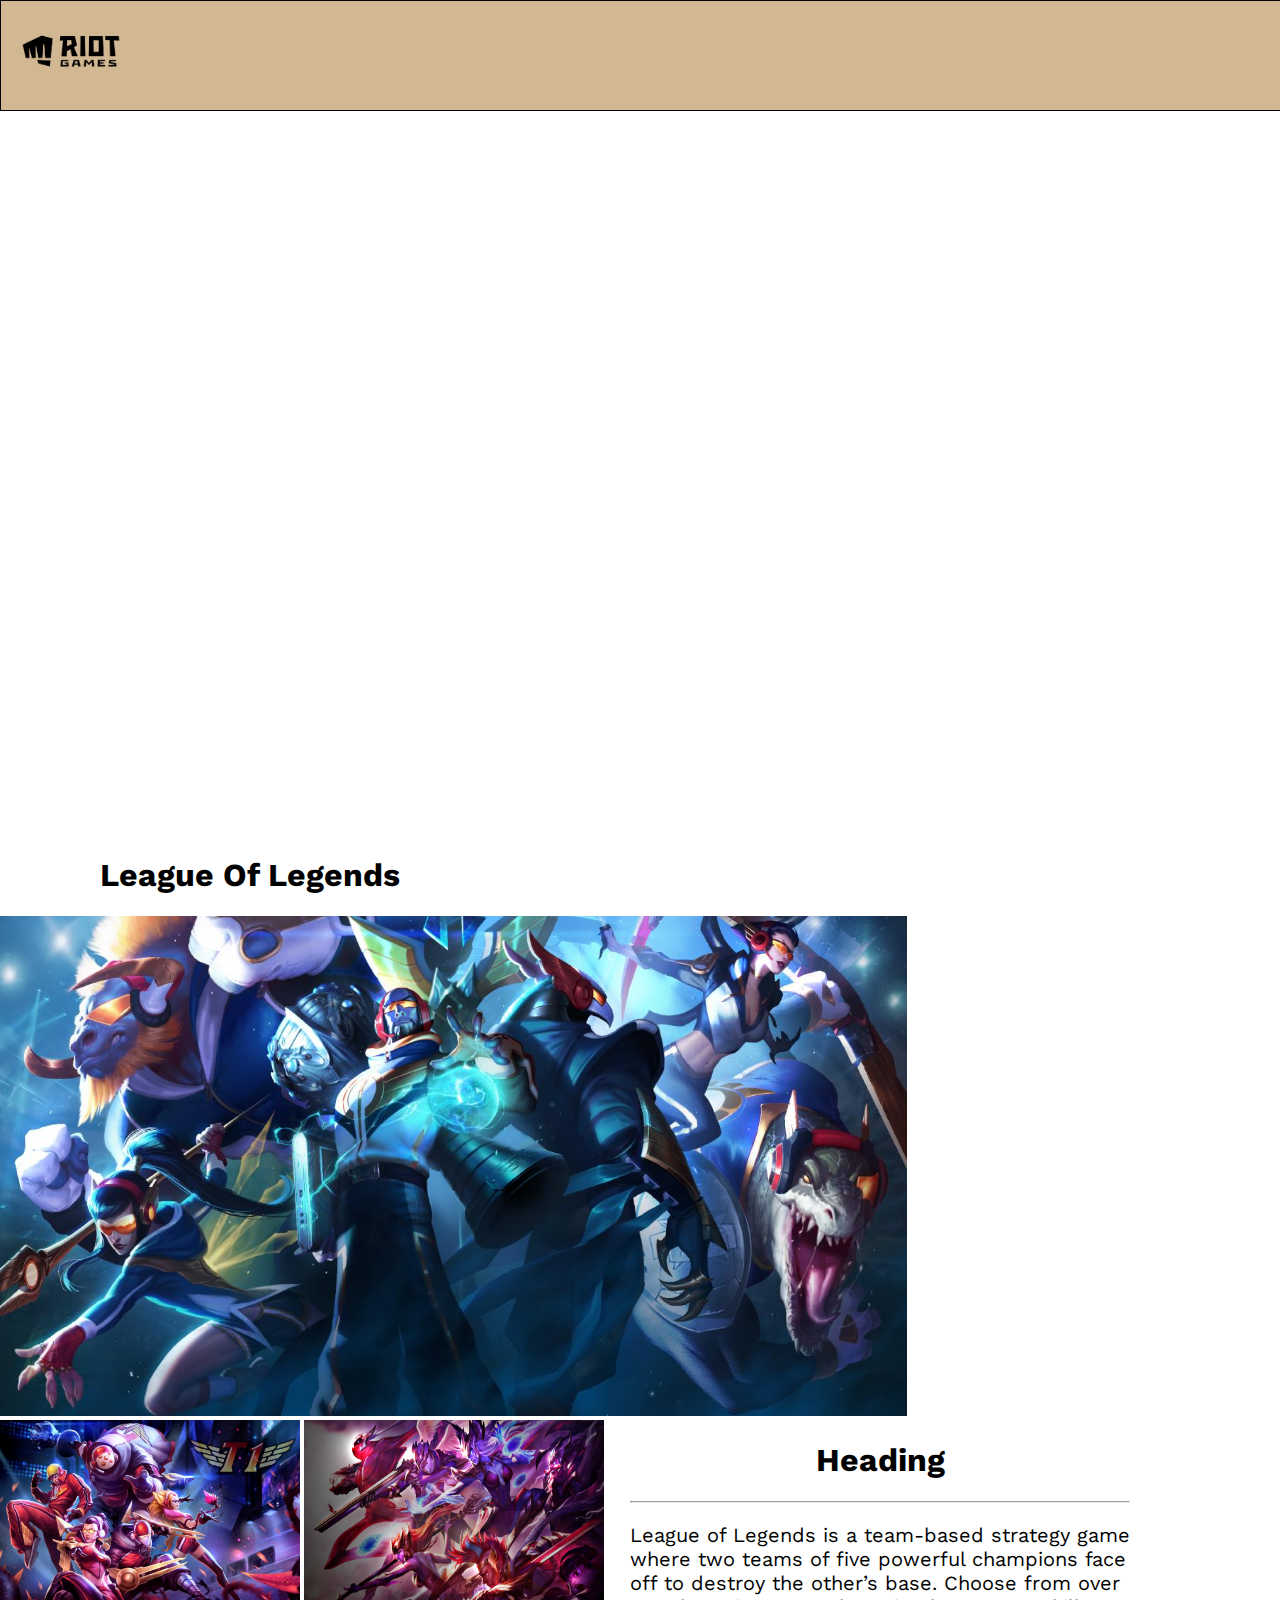
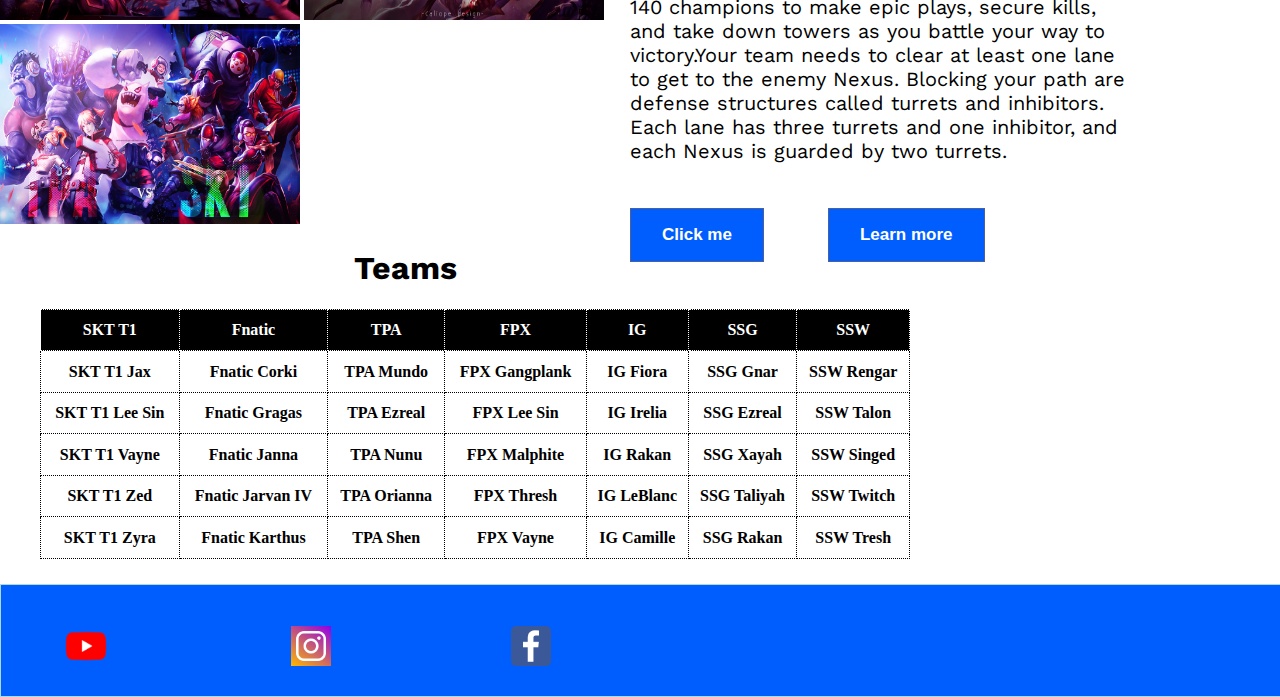
<file: index.html>
<!DOCTYPE html>
<html>
<head>
	<title>My Favourite Game</title>
	<link rel="preconnect" href="https://fonts.gstatic.com">
<link href="https://fonts.googleapis.com/css2?family=Work+Sans:ital,wght@0,400;1,300&display=swap" rel="stylesheet">
	<link rel="preconnect" href="https://fonts.gstatic.com">
<link href="https://fonts.googleapis.com/css2?family=Work+Sans&display=swap" rel="stylesheet">
	<link rel="preconnect" href="https://fonts.gstatic.com">
<link href="https://fonts.googleapis.com/css2?family=Castoro&display=swap" rel="stylesheet">
	<link rel="stylesheet" type="text/css" href="style.css">
</head>
<body>
	<div class="main">
		<div class="header">
			<a href="index.html">
				<img class="nkar" src="nkar.png">
			</a>
			<ul class="menu">
				<li><a href="index.html">Home Page</a></li>
				<li><a href="products.html">Products</a></li>
				<li><a href="single.html">About</a></li>
				<li><a class="page" href="cybersport.html">Page</a></li>
				<li><a href="contact.html">Contact</a></li>
			</ul>
		</div>
		<div class="video"><iframe  src="https://www.youtube.com/embed/zF5Ddo9JdpY" frameborder="0" allow="accelerometer; autoplay; clipboard-write; encrypted-media; gyroscope; picture-in-picture" allowfullscreen></iframe></div>
		<h1>League Of Legends</h1>
		<div class="product_content">
		<div class="nkari div"><img class="nkar1" src="nkar1.jpg"></div>
			<div class="info">
	<h1>Heading</h1>
	<hr>
	<p>League of Legends is a team-based strategy game where two teams of five powerful champions face off to destroy the other’s base. Choose from over 140 champions to make epic plays, secure kills, and take down towers as you battle your way to victory.Your team needs to clear at least one lane to get to the enemy Nexus. Blocking your path are defense structures called turrets and inhibitors. Each lane has three turrets and one inhibitor, and each Nexus is guarded by two turrets.</p>
	<a href="https://signup.na.leagueoflegends.com/en/signup/redownload"><input type="button" name="" class="red" value="Click me"></a>
	<a href="https://na.leagueoflegends.com/en-us/news/"><input type="button" name="" class="blue" value="Learn more"></a>
</div>
		<div class="content">			
				<img class="nkar2" src="nkar2.jpg">
				<img class="nkar3" src="nkar3.jpg">
				<img class="nkar4" src="nkar4.png">
	</div>
	<h1 class="team">Teams</h1>
	<div class="table">
		<table class="table2">
			<tr class="tr1">
				<th>SKT T1</th>
				<th>Fnatic</th>
				<th>TPA</th>
				<th>FPX</th>
				<th>IG</th>
				<th>SSG</th>
				<th>SSW</th>
			</tr>
			<tr>
				<th>SKT T1 Jax</th>
				<th>Fnatic Corki</th>
				<th>TPA Mundo</th>
				<th>FPX Gangplank</th>
				<th>IG Fiora</th>
				<th>SSG Gnar</th>
				<th>SSW Rengar</th>
			</tr>
			<tr>
				<th>SKT T1 Lee Sin</th>
				<th>Fnatic Gragas</th>
				<th>TPA Ezreal</th>
				<th>FPX Lee Sin</th>
				<th>IG Irelia</th>
				<th>SSG Ezreal</th>
				<th>SSW Talon</th>
			</tr>
			<tr>
				<th>SKT T1 Vayne</th>
				<th>Fnatic Janna</th>
				<th>TPA Nunu</th>
				<th>FPX Malphite</th>
				<th>IG Rakan</th>
				<th>SSG Xayah</th>
				<th>SSW Singed</th>
			</tr>
			<tr>
				<th>SKT T1 Zed</th>
				<th>Fnatic Jarvan IV</th>
				<th>TPA Orianna</th>
				<th>FPX Thresh</th>
				<th>IG LeBlanc</th>
				<th>SSG Taliyah</th>
				<th>SSW Twitch</th>
			</tr>
			<tr>
				<th>SKT T1 Zyra</th>
				<th>Fnatic Karthus</th>
				<th>TPA Shen</th>
				<th>FPX Vayne</th>
				<th>IG Camille</th>
				<th>SSG Rakan</th>
				<th>SSW Tresh</th>
			</tr>
		</table>
	</div>
	<div class="footer">
		<ul>
		<li><a href="https://www.youtube.com/user/riotgamesinc"><img class="nkar5" src="nkar5.png"></a></li>
		<li><a href="https://www.instagram.com/leagueoflegends/"><img class="nkar6" src="nkar6.png"></a></li>
		<li><a href="https://www.facebook.com/leagueoflegends"><img class="nkar7" src="nkar7.png"></a></li>
		<li class="li">©Designed by Gurgen Mosyan</li>
		</ul>
	</div>
	</div>
</div>
</body>
</html>
</file>
<file: style.css>
body{
	padding: 0px;
	margin: 0px;
}
.header{
	border: 1px solid;
	width: 1920px;
}
.nkar{
	width: 100px;
	height: 100px;
	margin-left: 20px;
}
.header{
		display:flex;
	justify-content: space-between;
	background-color: #d2b793;
font-family: 'Castoro', serif;
}
ul{
	display: flex;
	list-style-type: none;
	padding-right: 20px;
	padding-top: 20px;
}
a{
	padding-right: 30px;
	text-decoration: none;
	margin-right: 0px;
	color: black;
	font-size: 20px;
	font-family: 'Castoro', serif;
}
.page{
	border-right: none;
}
iframe{
	width: 1920px;
	height: 720px;
}
h1{
	text-align: center;
	font-family: 'Work Sans', sans-serif;
}
.nkar1{
	width: 907px;
	height: 500px;
}
.nkar2,.nkar3,.nkar4{
	width: 300px;
	height: 200px;
}
.info p,h1{
	width: 500px;
}
.info{
	width: 500px;
	float: right;
	margin-right: 150px;
}
.nkari.div{
	width: 1000px;
	display: inline;
}
.info p{
	font-size: 20px;
	font-family: 'Work Sans', sans-serif;
}
.red,.blue{
	border-radius: 28px solid;
	border: 1px solid #4e6096;
	background-color: #005eff;
	color: #ffffff;
	font-size: 17px;
	font-weight: bold;
	text-decoration: none;
	padding: 16px 31px;
	font-family: Arial;
	margin-top: 25px;
}
.blue{
	margin-left: 30px;
}
.nkar5,.nkar6,.nkar7,.nkar8{
	width: 50px;
	height: 50px;
	margin-left: 20px;
}
.footer{
	border: 1px solid lightblue;
	background-color: #005eff;
	width: 1920px;
}
.nkar6,.nkar7{
	width: 40px;
	height: 40px;
	margin-top: 5px;
	margin-left: 150px;
}
.table2{
	border: 1px dotted;
	border-collapse: collapse;
	margin-top: 15px;
	margin-left: 40px;
	width: 870px;
	height: 250px;
}
.tr1{
	border: 1px dotted;	
}
th{
	border: 1px dotted;
}
.tr1{
	background-color: black;
	color:  white;
}
.team{
	margin-left: 180px;
}
.footer{
	margin-top: 25px;
}
.mejtex{
	margin: 0px auto;
}
/*Product*/
.card{
	border: 1px solid black;
	width: 300px;
	padding: 20px;
	background-color: white;
	border-radius: 10px;
	height: 380px;
}
.title{
	color: black;
	position: relative;
	bottom: 50px;
	left: 25px;
	color: white;
}
.single{
	text-decoration: none;
	color: black;
}
.parent{
	margin-top: 25px;
	display: flex;
	justify-content: space-around;
}
.nkar8,.nkar9,.nkar10,.nkar11,.nkar12,.nkar13{
	width: 300px;
}
.nkar8{
	height: 177px;
	margin-left: 0px;
}
.parent1{
	margin-top: 200px;
	display: flex;
	justify-content: space-around;
}
.card1{
	border: 1px solid black;
	width: 300px;
	padding: 20px;
	background-color: white;
	border-radius: 10px;
	height: 400px;
}
.nkar14{
	margin-top: 120px;
	float: left;
	width: 800px;
	margin-left: 100px;
	height: 600px;

}
.anun{
	margin-left: 900px;
}
.paragraph2,.gic{
	width: 600px;
	margin-left: 1000px;
	margin-top: 40px;
	font-size: 17px;
	font-family: 'Nunito', sans-serif;
}
.yellow{
	border-radius: 28px solid;
	border: 1px solid #4e6096;
	background-color: #005eff;
	color: #ffffff;
	font-size: 17px;
	font-weight: bold;
	text-decoration: none;
	padding: 16px 31px;
	font-family: Arial;
	margin-left: 1200px;
	position: relative;
	bottom: 70px;
}
.link2{
	width: 100px;
}
.input,.textarea{
	width: 400px;
	margin: 20px;
	padding: 12px;
	border: 1px solid #ccc;
	border-radius: 4px;
}
.submit{
	width: 120px;
	background: #4CAF50;
	color: white;
	padding: 12px 20px;
	border-radius: 4px;
	border: 1px solid;
	position: relative;
	top: 30px;
	right: 140px;
}
.contentcontact{
	width: 800px;
	height: 500px;
	margin-left: 200px;
	margin-top: 30px;
}
form{
	height: 400px;
}
textarea{
	height: 200px;
}
.map{
	width: 800px;
	height:400px;
	position: relative;
	left: 900px;
	bottom: 450px;
}
.anun2{
	position: relative;
	left: 1000px;
	bottom: 500px;
}
.div{
	height: 100px;
}
.anun6{
	margin-left: 700px ;
}
.nkar15{
	width: 900px;
	height: 500px;
}
.table1{
	border: 1px dotted;
	border-collapse: collapse;
	margin-top: 15px;
	margin-left: 40px;
	width: 870px;
	height: 250px;
	float: right;
	margin-right: 50px;
	margin-top: 120px;
}
.tr{
	border: 1px dotted;	
}
.header1{
	border: 1px solid;
	width: 1920px;
	display:flex;
	justify-content: space-between;
	background-color: #b2bcc9;
font-family: 'Castoro', serif;
}
.footer1{
	width: 1920px;
	border: 1px solid lightblue;
	background-color: #b2bcc9;
	margin-top: 25px;
}
.header4{
	border: 1px solid;
	width: 1920px;
	display:flex;
	justify-content: space-between;
	background-color: #710303;
font-family: 'Castoro', serif;
}
.footer4{
	border: 1px solid lightblue;
	background-color: #c9b380;
	margin-top: 25px;
	width: 1920px;
}
.header3{
	border: 1px solid;
	width: 1920px;
	display:flex;
	justify-content: space-between;
	background-color: #f19f06;
font-family: 'Castoro', serif;
}
.footer3{
	border: 1px solid lightblue;
	background-color: #f19f06;
	margin-top: 25px;
	width: 1920px;
}
.header2{
	border: 1px solid;
	width: 1920px;
	display:flex;
	justify-content: space-between;
	background-color: #9ec9ef;
font-family: 'Castoro', serif;
}
.footer2{
	border: 1px solid lightblue;
	background-color: #c3a256;
	margin-top: 25px;
	width: 1920px;
}
.li{
	margin-left: 1050px;
	margin-top: 15px;
	color: white;
}
</file>
